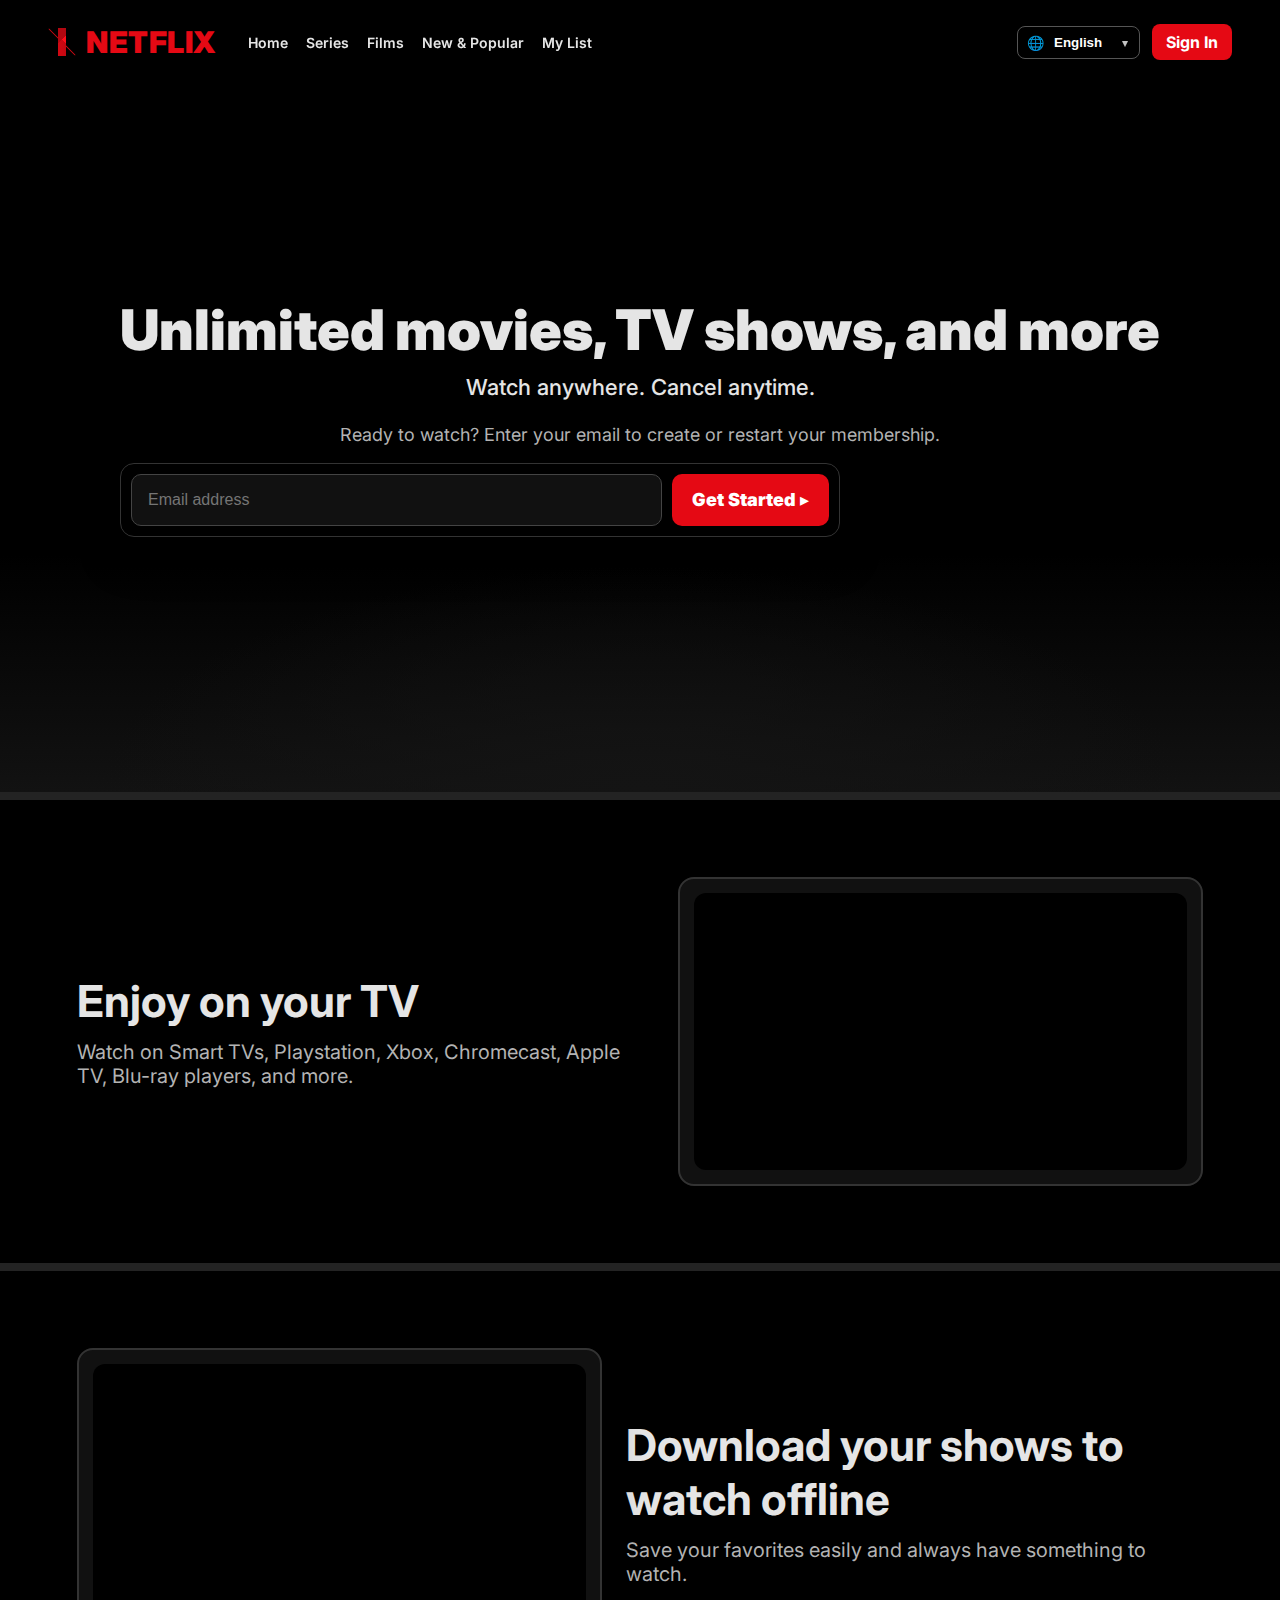
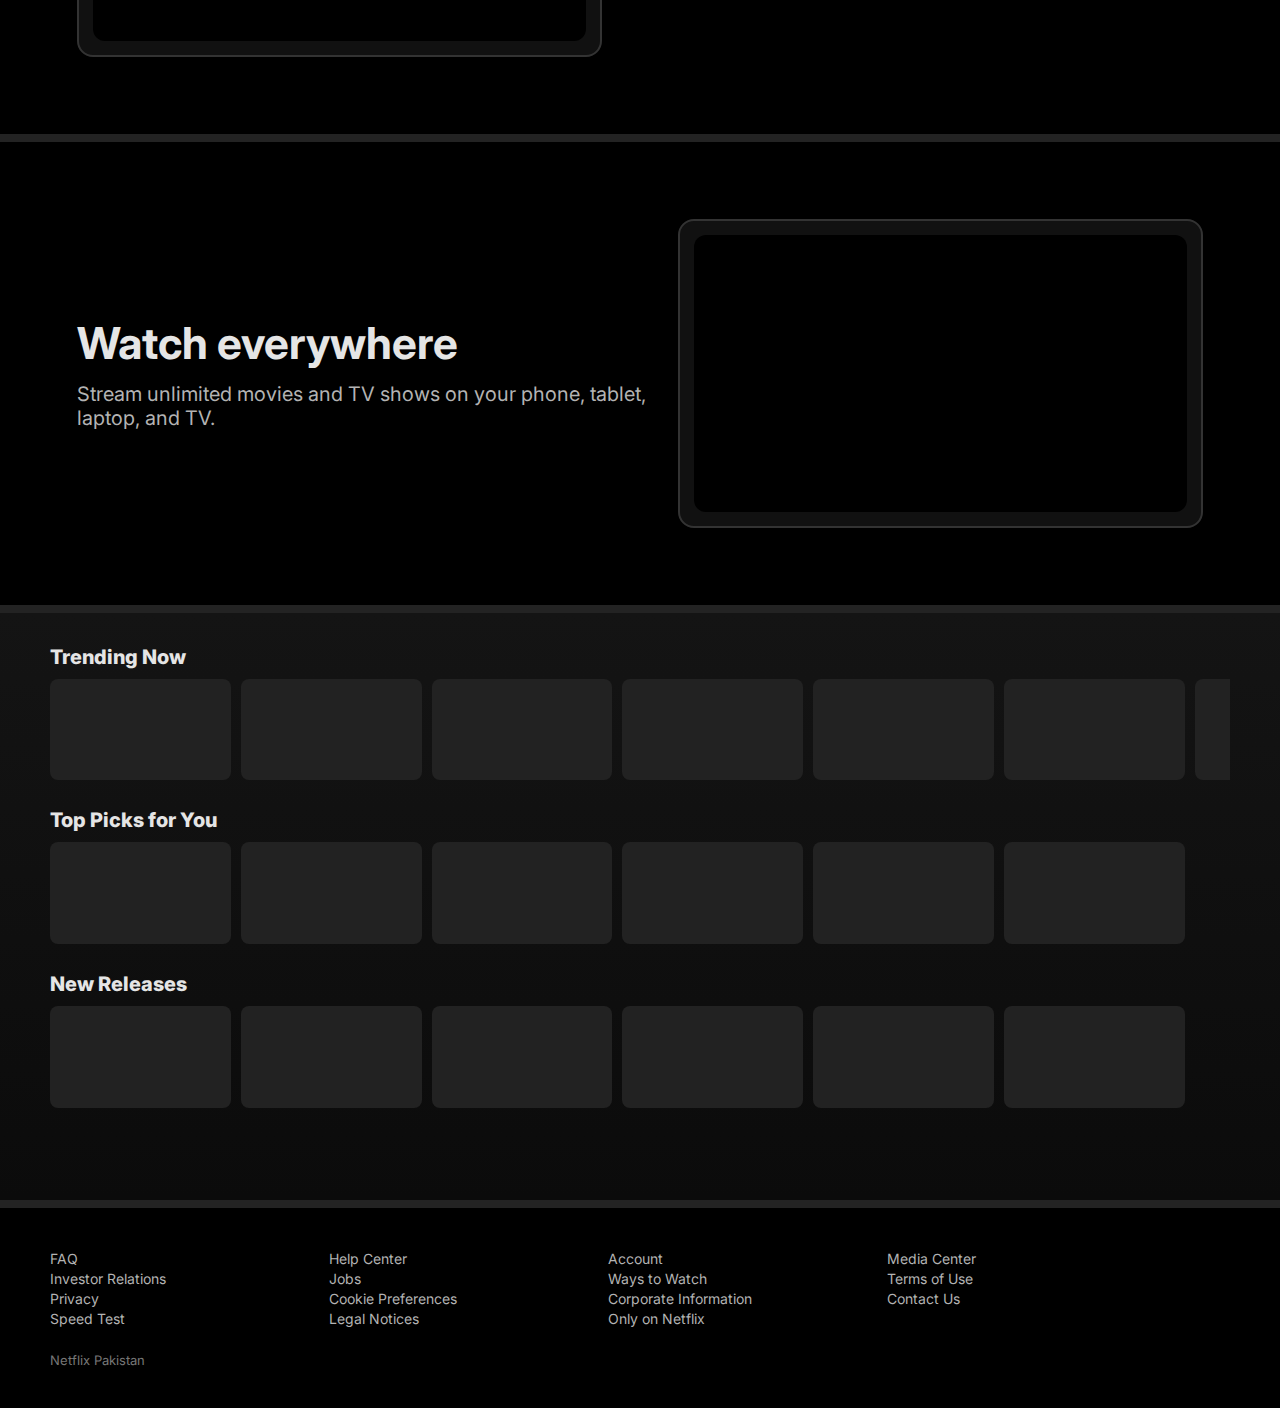
<file: index.html>
<!DOCTYPE html>
<html lang="en">
  <head>
    <meta charset="UTF-8" />
    <meta name="viewport" content="width=device-width, initial-scale=1" />
    <title>Netflix</title>
    <meta
      name="description"
      content="A Netflix-style responsive landing and browse UI built with only HTML & CSS (no JavaScript)."
    />
    <link rel="preconnect" href="https://fonts.googleapis.com" />
    <link rel="preconnect" href="https://fonts.gstatic.com" crossorigin />
    <link
      href="https://fonts.googleapis.com/css2?family=Inter:wght@300;400;600;700;800;900&display=swap"
      rel="stylesheet"
    />
    <style>
      :root {
        --netflix-red: #e50914;
        --netflix-red-dark: #b20710;
        --ink: #141414;
        --ink-2: #0b0b0b;
        --text: #e5e5e5;
        --muted: #b3b3b3;
        --card: #181818;
        --accent: #2f2f2f;
        --radius: 16px;
        --shadow: 0 20px 40px rgba(0, 0, 0, 0.35);
      }

      * {
        box-sizing: border-box;
      }
      html,
      body {
        height: 100%;
      }
      body {
        margin: 0;
        font-family: "Inter", system-ui, -apple-system, Segoe UI, Roboto,
          Helvetica, Arial, "Apple Color Emoji", "Segoe UI Emoji";
        background: var(--ink);
        color: var(--text);
        -webkit-font-smoothing: antialiased;
        -moz-osx-font-smoothing: grayscale;
      }

      a {
        color: inherit;
        text-decoration: none;
      }
      img {
        max-width: 100%;
        display: block;
      }
      button {
        font: inherit;
      }

      /* ===== Header ===== */
      .site-header {
        position: absolute;
        inset: 0 0 auto 0;
        padding: 24px clamp(16px, 4vw, 48px);
        display: grid;
        grid-template-columns: auto 1fr auto;
        align-items: center;
        z-index: 20;
      }
      .brand {
        display: inline-flex;
        align-items: center;
        gap: 10px;
        font-weight: 900;
        letter-spacing: 0.5px;
        font-size: clamp(22px, 3vw, 30px);
        color: var(--netflix-red);
      }
      .brand .n {
        width: 28px;
        height: 28px;
        display: inline-block;
        background: linear-gradient(135deg, #b20710 0 45%, transparent 46%) 0 0/100%
            100% no-repeat,
          linear-gradient(225deg, #ff0d19 0 45%, transparent 46%) 0 0/100% 100%
            no-repeat,
          linear-gradient(to right, #e50914, #b20710);
        -webkit-mask: linear-gradient(#000 0 0) top/8px 100% no-repeat,
          linear-gradient(45deg, transparent 48%, #000 49% 51%, transparent 52%)
            center/100% 100% no-repeat,
          linear-gradient(#000 0 0) bottom/8px 100% no-repeat;
        mask: linear-gradient(#000 0 0) top/8px 100% no-repeat,
          linear-gradient(45deg, transparent 48%, #000 49% 51%, transparent 52%)
            center/100% 100% no-repeat,
          linear-gradient(#000 0 0) bottom/8px 100% no-repeat;
        border-radius: 2px;
        box-shadow: 0 8px 24px rgba(229, 9, 20, 0.35);
      }

      .nav {
        display: flex;
        align-items: center;
        gap: 18px;
        margin-left: clamp(10px, 4vw, 32px);
      }
      .nav a {
        color: #fff;
        font-weight: 600;
        font-size: 14px;
        opacity: 0.9;
      }
      .nav a:hover {
        opacity: 1;
      }

      .header-actions {
        display: flex;
        align-items: center;
        gap: 12px;
      }
      .lang-select {
        position: relative;
      }
      .lang-select select {
        appearance: none;
        -webkit-appearance: none;
        -moz-appearance: none;
        background: rgba(0, 0, 0, 0.6);
        border: 1px solid #555;
        color: #fff;
        padding: 8px 36px 8px 36px;
        border-radius: 8px;
        font-weight: 600;
      }
      .lang-select:before {
        content: "🌐";
        position: absolute;
        left: 10px;
        top: 50%;
        transform: translateY(-50%);
        font-size: 14px;
        opacity: 0.85;
      }
      .lang-select:after {
        content: "▾";
        position: absolute;
        right: 12px;
        top: 50%;
        transform: translateY(-50%);
        font-size: 12px;
        opacity: 0.85;
      }
      .signin-btn {
        background: var(--netflix-red);
        border: none;
        color: #fff;
        font-weight: 700;
        padding: 8px 14px;
        border-radius: 8px;
        box-shadow: var(--shadow);
        transition: transform 0.15s ease, background 0.2s ease;
        cursor: pointer;
      }
      .signin-btn:hover {
        background: var(--netflix-red-dark);
        transform: translateY(-1px);
      }

      /* ===== Hero ===== */
      .hero {
        position: relative;
        min-height: 88vh;
        display: grid;
        place-items: center;
        text-align: center;
        padding: 120px 24px 80px;
        background: #000;
        isolation: isolate;
      }
      .hero::before {
        content: "";
        position: absolute;
        inset: 0;
        background: url("https://images.unsplash.com/photo-1517602302552-471fe67acf66?q=80&w=2070&auto=format&fit=crop")
          center/cover no-repeat;
        filter: brightness(0.45) saturate(1.1);
        z-index: -2;
      }
      .hero::after {
        content: "";
        position: absolute;
        inset: 0;
        background: radial-gradient(
            1200px 500px at 50% 100%,
            rgba(20, 20, 20, 1) 0%,
            rgba(20, 20, 20, 0) 45%
          ),
          linear-gradient(
            180deg,
            rgba(0, 0, 0, 0) 70%,
            rgba(20, 20, 20, 0.9) 100%
          );
        z-index: -1;
      }

      .hero h1 {
        font-size: clamp(28px, 5vw, 56px);
        margin: 0 0 10px;
        font-weight: 900;
      }
      .hero p.lead {
        font-size: clamp(16px, 2.2vw, 22px);
        margin: 0 0 24px;
        font-weight: 500;
      }
      .hero p.sub {
        font-size: clamp(14px, 2vw, 18px);
        margin: 0 0 18px;
        color: var(--muted);
      }

      .cta {
        display: grid;
        grid-template-columns: 1fr auto;
        gap: 10px;
        max-width: 720px;
        width: 100%;
        padding: 10px;
        border-radius: 14px;
        background: rgba(0, 0, 0, 0.6);
        border: 1px solid #333;
        box-shadow: var(--shadow);
      }
      .cta input[type="email"] {
        padding: 16px 16px;
        border-radius: 10px;
        border: 1px solid #444;
        background: #111;
        color: #fff;
        outline: none;
        font-size: 16px;
      }
      .cta .cta-btn {
        background: var(--netflix-red);
        color: #fff;
        font-weight: 900;
        font-size: 18px;
        border: none;
        padding: 14px 20px;
        border-radius: 10px;
        cursor: pointer;
      }
      .cta .cta-btn:hover {
        background: var(--netflix-red-dark);
      }

      /* ===== Feature Stripes ===== */
      .stripe {
        border-top: 8px solid #232323;
        background: #000;
        padding: clamp(40px, 6vw, 80px) clamp(16px, 6vw, 10vw);
        display: grid;
        gap: 24px;
        grid-template-columns: 1.1fr 1fr;
        align-items: center;
      }
      .stripe:nth-child(even) {
        grid-template-columns: 1fr 1.1fr;
      }
      .stripe h2 {
        font-size: clamp(24px, 3.6vw, 44px);
        margin: 0 0 12px;
      }
      .stripe p {
        color: var(--muted);
        font-size: clamp(14px, 2vw, 20px);
        margin: 0;
      }

      .mockup {
        background: #111;
        border: 2px solid #333;
        border-radius: var(--radius);
        padding: 14px;
        position: relative;
        box-shadow: var(--shadow);
      }
      .mockup .screen {
        aspect-ratio: 16/9;
        border-radius: 12px;
        overflow: hidden;
        background: #000;
        background-size: cover;
        background-position: center;
      }

      .screen.one {
        background-image: url("https://images.unsplash.com/photo-1497015289639-54688650d173?q=80&w=1935&auto=format&fit=crop");
      }
      .screen.two {
        background-image: url("https://images.unsplash.com/photo-1516979187457-637abb4f9353?q=80&w=1974&auto=format&fit=crop");
      }
      .screen.three {
        background-image: url("https://images.unsplash.com/photo-1510070009289-b5bc34383727?q=80&w=2070&auto=format&fit=crop");
      }

      /* ===== Rows (Browse) ===== */
      .browse {
        border-top: 8px solid #232323;
        background: linear-gradient(#141414, #0b0b0b);
        padding: 32px clamp(16px, 6vw, 50px) 64px;
      }
      .row {
        margin-bottom: 22px;
      }
      .row h3 {
        margin: 0 0 10px;
        font-size: 20px;
        font-weight: 800;
      }

      .cards {
        display: grid;
        grid-auto-flow: column;
        grid-auto-columns: calc(16% - 8px);
        gap: 10px;
        overflow-x: auto;
        padding-bottom: 6px;
        overscroll-behavior-inline: contain;
        scrollbar-color: #555 transparent;
        scrollbar-width: thin;
      }
      .cards::-webkit-scrollbar {
        height: 10px;
      }
      .cards::-webkit-scrollbar-thumb {
        background: #333;
        border-radius: 99px;
      }

      .card {
        position: relative;
        border-radius: 8px;
        background: #222;
        aspect-ratio: 16/9;
        overflow: hidden;
        cursor: pointer;
        transition: transform 0.2s ease, box-shadow 0.2s ease;
      }
      .card .poster {
        width: 100%;
        height: 100%;
        background-size: cover;
        background-position: center;
        filter: brightness(0.9);
      }
      .card:hover {
        transform: translateY(-4px) scale(1.03);
        box-shadow: 0 16px 40px rgba(0, 0, 0, 0.6);
      }

      .card .meta {
        position: absolute;
        inset: auto 0 0 0;
        padding: 10px;
        background: linear-gradient(
          180deg,
          rgba(0, 0, 0, 0) 0,
          rgba(0, 0, 0, 0.75) 60%
        );
        display: grid;
        gap: 6px;
        transform: translateY(20%);
        opacity: 0;
        transition: 0.2s ease;
      }
      .card:hover .meta {
        transform: translateY(0);
        opacity: 1;
      }
      .badge {
        display: inline-block;
        font-size: 12px;
        padding: 2px 8px;
        border-radius: 999px;
        background: rgba(255, 255, 255, 0.12);
      }
      .actions {
        display: flex;
        gap: 8px;
      }
      .btn {
        display: inline-flex;
        align-items: center;
        gap: 6px;
        padding: 6px 10px;
        border-radius: 999px;
        border: 1px solid rgba(255, 255, 255, 0.2);
        background: rgba(0, 0, 0, 0.4);
        color: #fff;
        font-weight: 700;
        font-size: 12px;
      }

      /* ===== Footer ===== */
      footer {
        border-top: 8px solid #232323;
        background: #000;
        color: #b3b3b3;
        padding: 40px clamp(16px, 6vw, 50px);
      }
      .fgrid {
        display: grid;
        gap: 16px;
        grid-template-columns: repeat(4, 1fr);
        max-width: 1100px;
      }
      footer a {
        color: #b3b3b3;
        font-size: 14px;
      }
      .copy {
        margin-top: 24px;
        font-size: 13px;
        color: #777;
      }

      /* ===== Responsive ===== */
      @media (max-width: 1100px) {
        .cards {
          grid-auto-columns: calc(20% - 8px);
        }
      }
      @media (max-width: 900px) {
        .cards {
          grid-auto-columns: calc(25% - 8px);
        }
        .stripe {
          grid-template-columns: 1fr;
          text-align: center;
        }
      }
      @media (max-width: 700px) {
        .cards {
          grid-auto-columns: calc(33% - 8px);
        }
        .nav {
          display: none;
        }
      }
      @media (max-width: 520px) {
        .cards {
          grid-auto-columns: calc(50% - 8px);
        }
        .cta {
          grid-template-columns: 1fr;
        }
      }
    </style>
  </head>
  <body>
    <!-- Header -->
    <header class="site-header">
      <a href="#" class="brand" aria-label="Netflix home">
        <span class="n" aria-hidden="true"></span>
        <span>NETFLIX</span>
      </a>
      <nav class="nav" aria-label="Primary">
        <a href="#browse">Home</a>
        <a href="#browse">Series</a>
        <a href="#browse">Films</a>
        <a href="#browse">New & Popular</a>
        <a href="#browse">My List</a>
      </nav>
      <div class="header-actions">
        <label class="lang-select">
          <select aria-label="Select language">
            <option>English</option>
            <option>Urdu</option>
          </select>
        </label>
        <button class="signin-btn" type="button">Sign In</button>
      </div>
    </header>

    <!-- Hero -->
    <section class="hero" role="banner">
      <div class="hero-copy">
        <h1>Unlimited movies, TV shows, and more</h1>
        <p class="lead">Watch anywhere. Cancel anytime.</p>
        <p class="sub">
          Ready to watch? Enter your email to create or restart your membership.
        </p>
        <form class="cta" action="#" method="get">
          <input
            type="email"
            name="email"
            placeholder="Email address"
            required
          />
          <button class="cta-btn" type="submit">Get Started ▸</button>
        </form>
      </div>
    </section>

    <!-- Feature stripes (like Netflix sections) -->
    <section class="stripe">
      <div>
        <h2>Enjoy on your TV</h2>
        <p>
          Watch on Smart TVs, Playstation, Xbox, Chromecast, Apple TV, Blu-ray
          players, and more.
        </p>
      </div>
      <div class="mockup">
        <div class="screen one" aria-hidden="true"></div>
      </div>
    </section>

    <section class="stripe">
      <div class="mockup">
        <div class="screen two" aria-hidden="true"></div>
      </div>
      <div>
        <h2>Download your shows to watch offline</h2>
        <p>Save your favorites easily and always have something to watch.</p>
      </div>
    </section>

    <section class="stripe">
      <div>
        <h2>Watch everywhere</h2>
        <p>
          Stream unlimited movies and TV shows on your phone, tablet, laptop,
          and TV.
        </p>
      </div>
      <div class="mockup">
        <div class="screen three" aria-hidden="true"></div>
      </div>
    </section>

    <!-- Browse rows -->
    <section id="browse" class="browse" aria-label="Browse rows">
      <div class="row">
        <h3>Trending Now</h3>
        <div class="cards">
          <a class="card" href="#">
            <div
              class="poster"
              style="
                background-image: url('https://picsum.photos/id/1011/600/338');
              "
            ></div>
            <div class="meta">
              <span class="badge">16+</span>
              <div class="actions">
                <span class="btn">▶ Play</span
                ><span class="btn">ⓘ More Info</span>
              </div>
            </div>
          </a>
          <a class="card" href="#"
            ><div
              class="poster"
              style="
                background-image: url('https://picsum.photos/id/1015/600/338');
              "
            ></div>
            <div class="meta">
              <span class="badge">13+</span>
              <div class="actions">
                <span class="btn">▶ Play</span
                ><span class="btn">ⓘ More Info</span>
              </div>
            </div></a
          >
          <a class="card" href="#"
            ><div
              class="poster"
              style="
                background-image: url('https://picsum.photos/id/1025/600/338');
              "
            ></div>
            <div class="meta">
              <span class="badge">U/A</span>
              <div class="actions">
                <span class="btn">▶ Play</span
                ><span class="btn">ⓘ More Info</span>
              </div>
            </div></a
          >
          <a class="card" href="#"
            ><div
              class="poster"
              style="
                background-image: url('https://picsum.photos/id/1005/600/338');
              "
            ></div>
            <div class="meta">
              <span class="badge">A</span>
              <div class="actions">
                <span class="btn">▶ Play</span
                ><span class="btn">ⓘ More Info</span>
              </div>
            </div></a
          >
          <a class="card" href="#"
            ><div
              class="poster"
              style="
                background-image: url('https://picsum.photos/id/1019/600/338');
              "
            ></div>
            <div class="meta">
              <span class="badge">7+</span>
              <div class="actions">
                <span class="btn">▶ Play</span
                ><span class="btn">ⓘ More Info</span>
              </div>
            </div></a
          >
          <a class="card" href="#"
            ><div
              class="poster"
              style="
                background-image: url('https://picsum.photos/id/1027/600/338');
              "
            ></div>
            <div class="meta">
              <span class="badge">PG</span>
              <div class="actions">
                <span class="btn">▶ Play</span
                ><span class="btn">ⓘ More Info</span>
              </div>
            </div></a
          >
          <a class="card" href="#"
            ><div
              class="poster"
              style="
                background-image: url('https://picsum.photos/id/1039/600/338');
              "
            ></div>
            <div class="meta">
              <span class="badge">16+</span>
              <div class="actions">
                <span class="btn">▶ Play</span
                ><span class="btn">ⓘ More Info</span>
              </div>
            </div></a
          >
        </div>
      </div>

      <div class="row">
        <h3>Top Picks for You</h3>
        <div class="cards">
          <a class="card" href="#"
            ><div
              class="poster"
              style="
                background-image: url('https://picsum.photos/id/1040/600/338');
              "
            ></div>
            <div class="meta">
              <span class="badge">A</span>
              <div class="actions">
                <span class="btn">▶ Play</span
                ><span class="btn">ⓘ More Info</span>
              </div>
            </div></a
          >
          <a class="card" href="#"
            ><div
              class="poster"
              style="
                background-image: url('https://picsum.photos/id/1049/600/338');
              "
            ></div>
            <div class="meta">
              <span class="badge">PG</span>
              <div class="actions">
                <span class="btn">▶ Play</span
                ><span class="btn">ⓘ More Info</span>
              </div>
            </div></a
          >
          <a class="card" href="#"
            ><div
              class="poster"
              style="
                background-image: url('https://picsum.photos/id/1050/600/338');
              "
            ></div>
            <div class="meta">
              <span class="badge">U/A</span>
              <div class="actions">
                <span class="btn">▶ Play</span
                ><span class="btn">ⓘ More Info</span>
              </div>
            </div></a
          >
          <a class="card" href="#"
            ><div
              class="poster"
              style="
                background-image: url('https://picsum.photos/id/1067/600/338');
              "
            ></div>
            <div class="meta">
              <span class="badge">13+</span>
              <div class="actions">
                <span class="btn">▶ Play</span
                ><span class="btn">ⓘ More Info</span>
              </div>
            </div></a
          >
          <a class="card" href="#"
            ><div
              class="poster"
              style="
                background-image: url('https://picsum.photos/id/1084/600/338');
              "
            ></div>
            <div class="meta">
              <span class="badge">7+</span>
              <div class="actions">
                <span class="btn">▶ Play</span
                ><span class="btn">ⓘ More Info</span>
              </div>
            </div></a
          >
          <a class="card" href="#"
            ><div
              class="poster"
              style="
                background-image: url('https://picsum.photos/id/1081/600/338');
              "
            ></div>
            <div class="meta">
              <span class="badge">16+</span>
              <div class="actions">
                <span class="btn">▶ Play</span
                ><span class="btn">ⓘ More Info</span>
              </div>
            </div></a
          >
        </div>
      </div>

      <div class="row">
        <h3>New Releases</h3>
        <div class="cards">
          <a class="card" href="#"
            ><div
              class="poster"
              style="
                background-image: url('https://picsum.photos/id/110/600/338');
              "
            ></div>
            <div class="meta">
              <span class="badge">U/A</span>
              <div class="actions">
                <span class="btn">▶ Play</span
                ><span class="btn">ⓘ More Info</span>
              </div>
            </div></a
          >
          <a class="card" href="#"
            ><div
              class="poster"
              style="
                background-image: url('https://picsum.photos/id/119/600/338');
              "
            ></div>
            <div class="meta">
              <span class="badge">PG</span>
              <div class="actions">
                <span class="btn">▶ Play</span
                ><span class="btn">ⓘ More Info</span>
              </div>
            </div></a
          >
          <a class="card" href="#"
            ><div
              class="poster"
              style="
                background-image: url('https://picsum.photos/id/181/600/338');
              "
            ></div>
            <div class="meta">
              <span class="badge">A</span>
              <div class="actions">
                <span class="btn">▶ Play</span
                ><span class="btn">ⓘ More Info</span>
              </div>
            </div></a
          >
          <a class="card" href="#"
            ><div
              class="poster"
              style="
                background-image: url('https://picsum.photos/id/242/600/338');
              "
            ></div>
            <div class="meta">
              <span class="badge">7+</span>
              <div class="actions">
                <span class="btn">▶ Play</span
                ><span class="btn">ⓘ More Info</span>
              </div>
            </div></a
          >
          <a class="card" href="#"
            ><div
              class="poster"
              style="
                background-image: url('https://picsum.photos/id/300/600/338');
              "
            ></div>
            <div class="meta">
              <span class="badge">13+</span>
              <div class="actions">
                <span class="btn">▶ Play</span
                ><span class="btn">ⓘ More Info</span>
              </div>
            </div></a
          >
          <a class="card" href="#"
            ><div
              class="poster"
              style="
                background-image: url('https://picsum.photos/id/367/600/338');
              "
            ></div>
            <div class="meta">
              <span class="badge">U/A</span>
              <div class="actions">
                <span class="btn">▶ Play</span
                ><span class="btn">ⓘ More Info</span>
              </div>
            </div></a
          >
        </div>
      </div>
    </section>

    <!-- Footer -->
    <footer>
      <div class="fgrid">
        <div>
          <a href="#">FAQ</a><br />
          <a href="#">Investor Relations</a><br />
          <a href="#">Privacy</a><br />
          <a href="#">Speed Test</a>
        </div>
        <div>
          <a href="#">Help Center</a><br />
          <a href="#">Jobs</a><br />
          <a href="#">Cookie Preferences</a><br />
          <a href="#">Legal Notices</a>
        </div>
        <div>
          <a href="#">Account</a><br />
          <a href="#">Ways to Watch</a><br />
          <a href="#">Corporate Information</a><br />
          <a href="#">Only on Netflix</a>
        </div>
        <div>
          <a href="#">Media Center</a><br />
          <a href="#">Terms of Use</a><br />
          <a href="#">Contact Us</a>
        </div>
      </div>
      <div class="copy">Netflix Pakistan</div>
    </footer>
  </body>
</html>
</file>
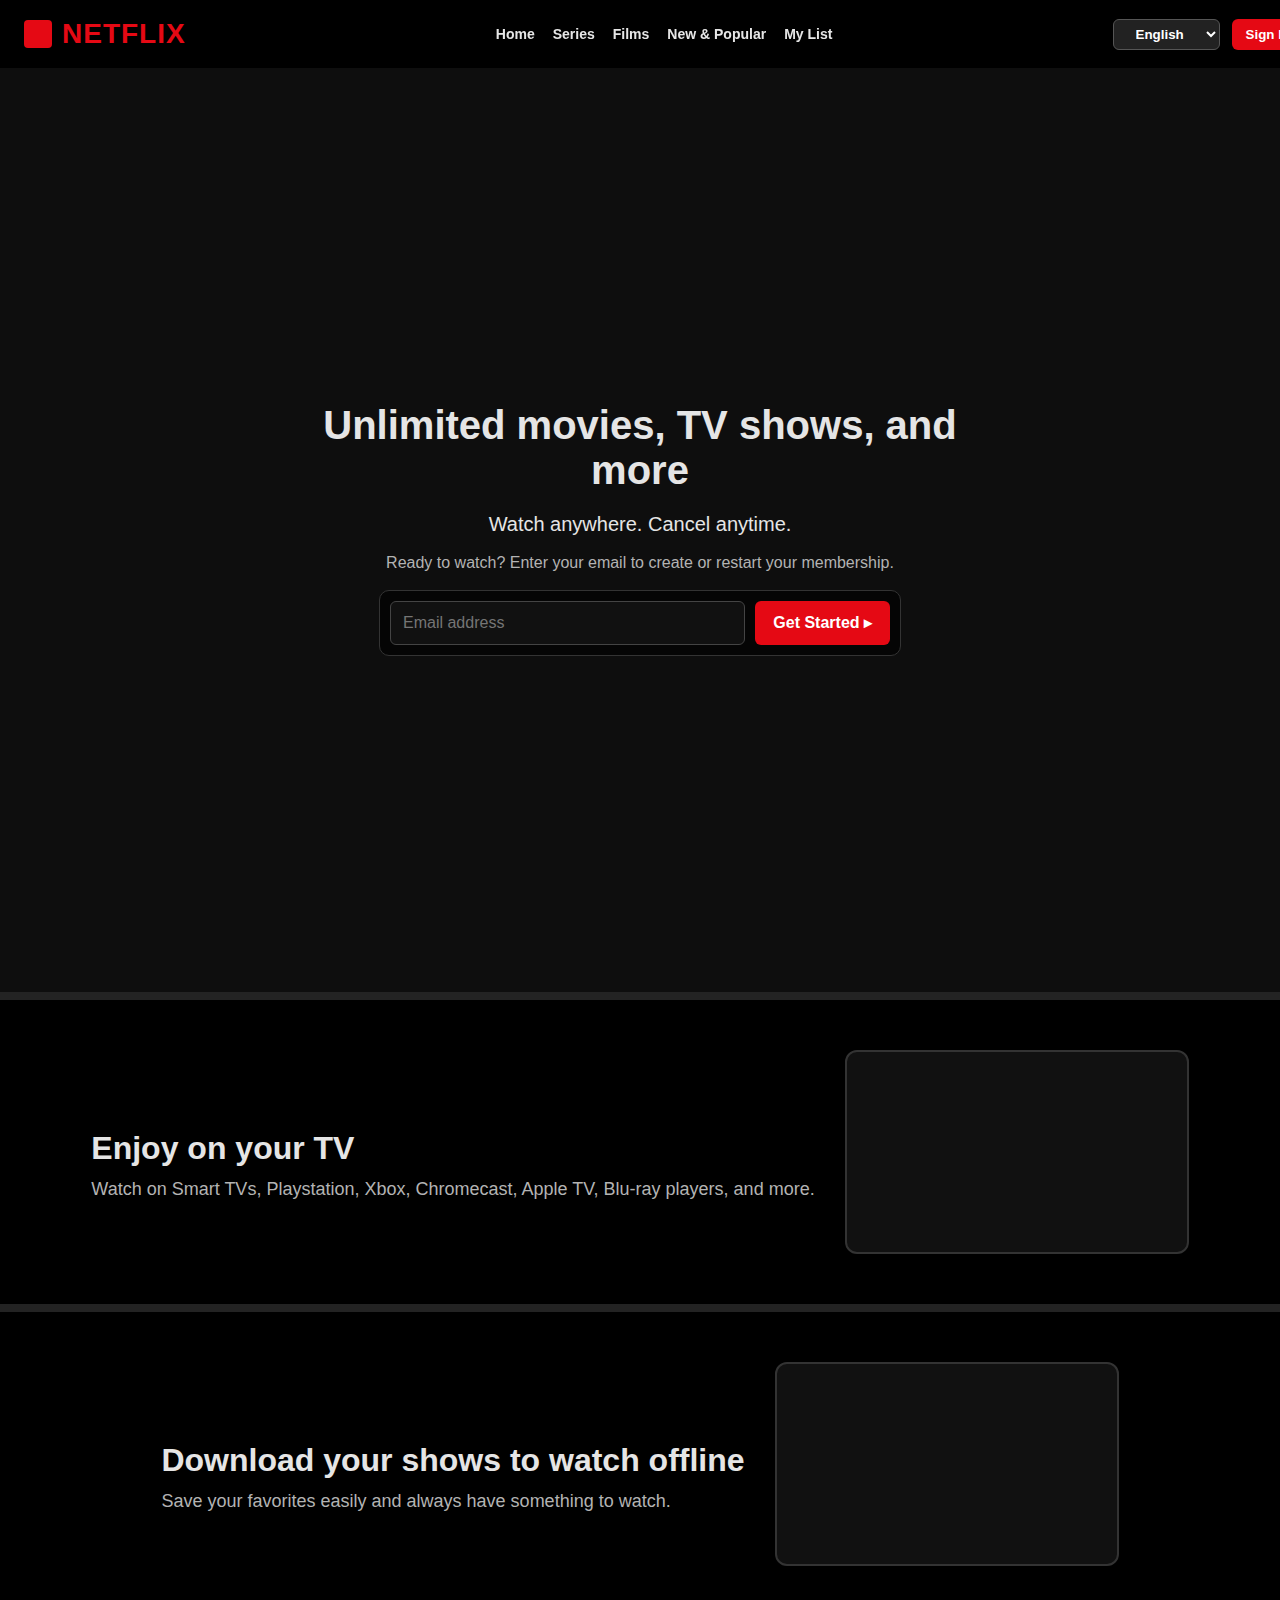
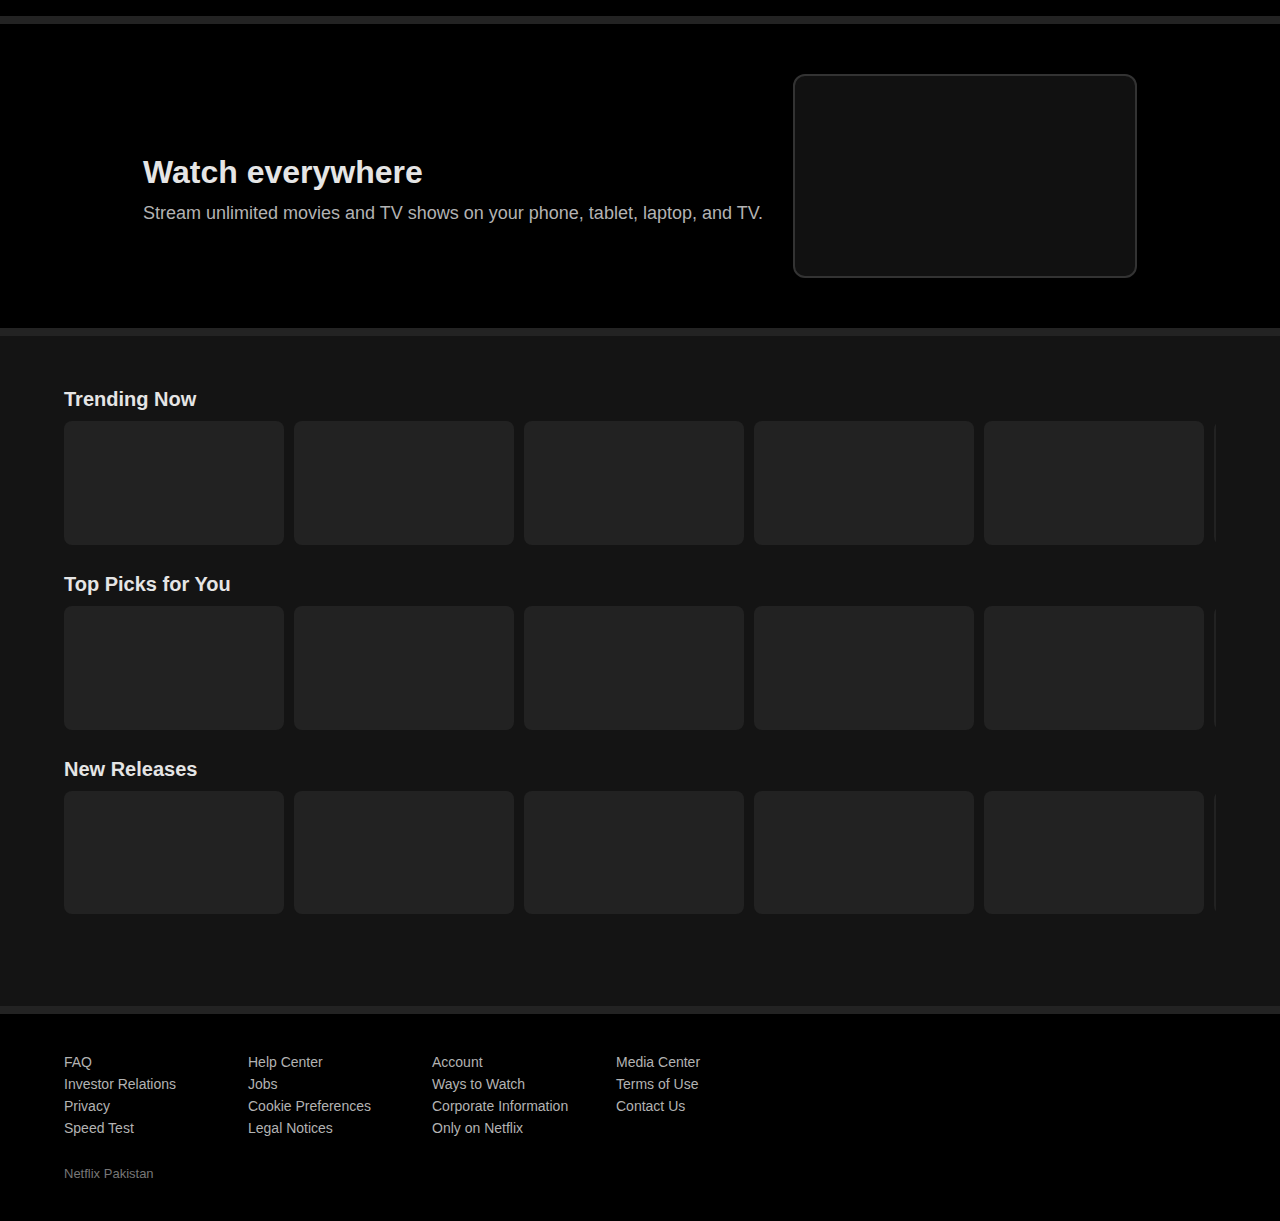
<file: index3.html>
<!DOCTYPE html>
<html lang="en">
  <head>
    <meta charset="UTF-8" />
    <meta name="viewport" content="width=device-width, initial-scale=1" />
    <title>Netflix</title>
    <style>
      body {
        margin: 0;
        font-family: Arial, sans-serif;
        background: #141414;
        color: #e5e5e5;
      }
      a {
        color: inherit;
        text-decoration: none;
      }
      img {
        max-width: 100%;
        display: block;
      }
      /* Header */
      .site-header {
        width: 100%;
        background: #000;
        color: #e50914;
        padding: 18px 24px;
        display: flex;
        align-items: center;
        justify-content: space-between;
        position: absolute;
        left: 0;
        top: 0;
        z-index: 10;
      }
      .brand {
        font-weight: bold;
        font-size: 28px;
        letter-spacing: 1px;
        display: flex;
        align-items: center;
        gap: 10px;
      }
      .brand .n {
        width: 28px;
        height: 28px;
        background: #e50914;
        border-radius: 4px;
        display: inline-block;
      }
      .nav {
        display: flex;
        gap: 18px;
        margin-left: 30px;
      }
      .nav a {
        color: #fff;
        font-weight: 600;
        font-size: 14px;
        opacity: 0.9;
      }
      .nav a:hover {
        opacity: 1;
      }
      .header-actions {
        display: flex;
        align-items: center;
        gap: 12px;
      }
      .lang-select select {
        background: #222;
        color: #fff;
        border: 1px solid #555;
        border-radius: 6px;
        padding: 6px 18px;
        font-weight: 600;
      }
      .signin-btn {
        background: #e50914;
        border: none;
        color: #fff;
        font-weight: 700;
        padding: 8px 14px;
        border-radius: 6px;
        cursor: pointer;
      }
      .signin-btn:hover {
        background: #b20710;
      }
      /* Hero */
      .hero {
        min-height: 88vh;
        display: flex;
        align-items: center;
        justify-content: center;
        text-align: center;
        padding: 120px 24px 80px;
        background: #000 url("https://images.unsplash.com/photo-1517602302552-471fe67acf66?q=80&w=2070&auto=format&fit=crop") center/cover no-repeat;
        position: relative;
      }
      .hero:after {
        content: "";
        position: absolute;
        inset: 0;
        background: rgba(20,20,20,0.7);
        z-index: 1;
      }
      .hero-copy {
        position: relative;
        z-index: 2;
        width: 100%;
        max-width: 700px;
      }
      .hero h1 {
        font-size: 40px;
        margin-bottom: 10px;
        font-weight: bold;
      }
      .hero .lead {
        font-size: 20px;
        margin-bottom: 18px;
      }
      .hero .sub {
        font-size: 16px;
        color: #b3b3b3;
        margin-bottom: 18px;
      }
      .cta {
        display: flex;
        gap: 10px;
        max-width: 500px;
        margin: 0 auto;
        background: rgba(0,0,0,0.6);
        border-radius: 10px;
        padding: 10px;
        border: 1px solid #333;
      }
      .cta input[type="email"] {
        flex: 1;
        padding: 12px;
        border-radius: 6px;
        border: 1px solid #444;
        background: #111;
        color: #fff;
        font-size: 16px;
      }
      .cta-btn {
        background: #e50914;
        color: #fff;
        font-weight: bold;
        font-size: 16px;
        border: none;
        padding: 12px 18px;
        border-radius: 6px;
        cursor: pointer;
      }
      .cta-btn:hover {
        background: #b20710;
      }
      /* Feature stripes */
      .stripe {
        border-top: 8px solid #232323;
        background: #000;
        padding: 50px 5vw;
        display: flex;
        align-items: center;
        justify-content: center;
        gap: 30px;
        flex-wrap: wrap;
      }
      .stripe:nth-child(even) {
        flex-direction: row-reverse;
      }
      .stripe h2 {
        font-size: 32px;
        margin-bottom: 12px;
      }
      .stripe p {
        color: #b3b3b3;
        font-size: 18px;
        margin: 0;
      }
      .mockup {
        background: #111;
        border: 2px solid #333;
        border-radius: 12px;
        padding: 10px;
        width: 320px;
        max-width: 90vw;
      }
      .screen {
        width: 100%;
        aspect-ratio: 16/9;
        border-radius: 8px;
        background-size: cover;
        background-position: center;
      }
      .screen.one {
        background-image: url("https://images.unsplash.com/photo-1497015289639-54688650d173?q=80&w=1935&auto=format&fit=crop");
      }
      .screen.two {
        background-image: url("https://images.unsplash.com/photo-1516979187457-637abb4f9353?q=80&w=1974&auto=format&fit=crop");
      }
      .screen.three {
        background-image: url("https://images.unsplash.com/photo-1510070009289-b5bc34383727?q=80&w=2070&auto=format&fit=crop");
      }
      /* Browse rows */
      .browse {
        border-top: 8px solid #232323;
        background: #141414;
        padding: 32px 5vw 64px;
      }
      .row {
        margin-bottom: 22px;
      }
      .row h3 {
        margin-bottom: 10px;
        font-size: 20px;
        font-weight: bold;
      }
      .cards {
        display: flex;
        gap: 10px;
        overflow-x: auto;
        padding-bottom: 6px;
      }
      .card {
        background: #222;
        border-radius: 8px;
        min-width: 220px;
        max-width: 220px;
        aspect-ratio: 16/9;
        overflow: hidden;
        position: relative;
        cursor: pointer;
        transition: transform 0.2s;
      }
      .card:hover {
        transform: translateY(-4px) scale(1.03);
        box-shadow: 0 8px 24px rgba(0,0,0,0.5);
      }
      .poster {
        width: 100%;
        height: 100%;
        background-size: cover;
        background-position: center;
        filter: brightness(0.9);
      }
      .meta {
        position: absolute;
        left: 0;
        right: 0;
        bottom: 0;
        padding: 10px;
        background: linear-gradient(180deg,rgba(0,0,0,0) 0,rgba(0,0,0,0.8) 80%);
        opacity: 0;
        transition: opacity 0.2s;
      }
      .card:hover .meta {
        opacity: 1;
      }
      .badge {
        display: inline-block;
        font-size: 12px;
        padding: 2px 8px;
        border-radius: 12px;
        background: rgba(255,255,255,0.12);
        margin-bottom: 6px;
      }
      .actions {
        display: flex;
        gap: 8px;
        margin-top: 4px;
      }
      .btn {
        background: #333;
        color: #fff;
        font-size: 12px;
        padding: 5px 10px;
        border-radius: 12px;
        border: none;
        font-weight: 600;
      }
      /* Footer */
      footer {
        border-top: 8px solid #232323;
        background: #000;
        color: #b3b3b3;
        padding: 40px 5vw;
      }
      .fgrid {
        display: flex;
        flex-wrap: wrap;
        gap: 24px;
        max-width: 1100px;
      }
      .fgrid > div {
        min-width: 160px;
      }
      footer a {
        color: #b3b3b3;
        font-size: 14px;
        display: block;
        margin-bottom: 6px;
      }
      .copy {
        margin-top: 24px;
        font-size: 13px;
        color: #777;
      }
      /* Responsive */
      @media (max-width: 900px) {
        .stripe {
          flex-direction: column !important;
          text-align: center;
        }
        .mockup {
          width: 90vw;
        }
        .cards {
          gap: 6px;
        }
        .card {
          min-width: 160px;
          max-width: 160px;
        }
      }
      @media (max-width: 600px) {
        .site-header {
          flex-direction: column;
          align-items: flex-start;
          gap: 10px;
        }
        .nav {
          margin-left: 0;
          flex-wrap: wrap;
        }
        .hero h1 {
          font-size: 26px;
        }
        .stripe h2 {
          font-size: 22px;
        }
        .mockup {
          width: 100%;
        }
        .card {
          min-width: 120px;
          max-width: 120px;
        }
      }
    </style>
  </head>
  <body>
    <!-- Header -->
    <header class="site-header">
      <a href="#" class="brand" aria-label="Netflix home">
        <span class="n" aria-hidden="true"></span>
        <span>NETFLIX</span>
      </a>
      <nav class="nav" aria-label="Primary">
        <a href="#browse">Home</a>
        <a href="#browse">Series</a>
        <a href="#browse">Films</a>
        <a href="#browse">New & Popular</a>
        <a href="#browse">My List</a>
      </nav>
      <div class="header-actions">
        <label class="lang-select">
          <select aria-label="Select language">
            <option>English</option>
            <option>Urdu</option>
          </select>
        </label>
        <button class="signin-btn" type="button">Sign In</button>
      </div>
    </header>
    <!-- Hero -->
    <section class="hero" role="banner">
      <div class="hero-copy">
        <h1>Unlimited movies, TV shows, and more</h1>
        <p class="lead">Watch anywhere. Cancel anytime.</p>
        <p class="sub">
          Ready to watch? Enter your email to create or restart your membership.
        </p>
        <form class="cta" action="#" method="get">
          <input
            type="email"
            name="email"
            placeholder="Email address"
            required
          />
          <button class="cta-btn" type="submit">Get Started ▸</button>
        </form>
      </div>
    </section>
    <!-- Feature stripes -->
    <section class="stripe">
      <div>
        <h2>Enjoy on your TV</h2>
        <p>
          Watch on Smart TVs, Playstation, Xbox, Chromecast, Apple TV, Blu-ray
          players, and more.
        </p>
      </div>
      <div class="mockup">
        <div class="screen one" aria-hidden="true"></div>
      </div>
    </section>
    <section class="stripe">
      <div class="mockup">
        <div class="screen two" aria-hidden="true"></div>
      </div>
      <div>
        <h2>Download your shows to watch offline</h2>
        <p>Save your favorites easily and always have something to watch.</p>
      </div>
    </section>
    <section class="stripe">
      <div>
        <h2>Watch everywhere</h2>
        <p>
          Stream unlimited movies and TV shows on your phone, tablet, laptop,
          and TV.
        </p>
      </div>
      <div class="mockup">
        <div class="screen three" aria-hidden="true"></div>
      </div>
    </section>
    <!-- Browse rows -->
    <section id="browse" class="browse" aria-label="Browse rows">
      <div class="row">
        <h3>Trending Now</h3>
        <div class="cards">
          <a class="card" href="#">
            <div
              class="poster"
              style="background-image: url('https://picsum.photos/id/1011/600/338');"
            ></div>
            <div class="meta">
              <span class="badge">16+</span>
              <div class="actions">
                <span class="btn">▶ Play</span>
                <span class="btn">ⓘ More Info</span>
              </div>
            </div>
          </a>
          <a class="card" href="#">
            <div
              class="poster"
              style="background-image: url('https://picsum.photos/id/1015/600/338');"
            ></div>
            <div class="meta">
              <span class="badge">13+</span>
              <div class="actions">
                <span class="btn">▶ Play</span>
                <span class="btn">ⓘ More Info</span>
              </div>
            </div>
          </a>
          <a class="card" href="#">
            <div
              class="poster"
              style="background-image: url('https://picsum.photos/id/1025/600/338');"
            ></div>
            <div class="meta">
              <span class="badge">U/A</span>
              <div class="actions">
                <span class="btn">▶ Play</span>
                <span class="btn">ⓘ More Info</span>
              </div>
            </div>
          </a>
          <a class="card" href="#">
            <div
              class="poster"
              style="background-image: url('https://picsum.photos/id/1005/600/338');"
            ></div>
            <div class="meta">
              <span class="badge">A</span>
              <div class="actions">
                <span class="btn">▶ Play</span>
                <span class="btn">ⓘ More Info</span>
              </div>
            </div>
          </a>
          <a class="card" href="#">
            <div
              class="poster"
              style="background-image: url('https://picsum.photos/id/1019/600/338');"
            ></div>
            <div class="meta">
              <span class="badge">7+</span>
              <div class="actions">
                <span class="btn">▶ Play</span>
                <span class="btn">ⓘ More Info</span>
              </div>
            </div>
          </a>
          <a class="card" href="#">
            <div
              class="poster"
              style="background-image: url('https://picsum.photos/id/1027/600/338');"
            ></div>
            <div class="meta">
              <span class="badge">PG</span>
              <div class="actions">
                <span class="btn">▶ Play</span>
                <span class="btn">ⓘ More Info</span>
              </div>
            </div>
          </a>
          <a class="card" href="#">
            <div
              class="poster"
              style="background-image: url('https://picsum.photos/id/1039/600/338');"
            ></div>
            <div class="meta">
              <span class="badge">16+</span>
              <div class="actions">
                <span class="btn">▶ Play</span>
                <span class="btn">ⓘ More Info</span>
              </div>
            </div>
          </a>
        </div>
      </div>
      <div class="row">
        <h3>Top Picks for You</h3>
        <div class="cards">
          <a class="card" href="#">
            <div
              class="poster"
              style="background-image: url('https://picsum.photos/id/1040/600/338');"
            ></div>
            <div class="meta">
              <span class="badge">A</span>
              <div class="actions">
                <span class="btn">▶ Play</span>
                <span class="btn">ⓘ More Info</span>
              </div>
            </div>
          </a>
          <a class="card" href="#">
            <div
              class="poster"
              style="background-image: url('https://picsum.photos/id/1049/600/338');"
            ></div>
            <div class="meta">
              <span class="badge">PG</span>
              <div class="actions">
                <span class="btn">▶ Play</span>
                <span class="btn">ⓘ More Info</span>
              </div>
            </div>
          </a>
          <a class="card" href="#">
            <div
              class="poster"
              style="background-image: url('https://picsum.photos/id/1050/600/338');"
            ></div>
            <div class="meta">
              <span class="badge">U/A</span>
              <div class="actions">
                <span class="btn">▶ Play</span>
                <span class="btn">ⓘ More Info</span>
              </div>
            </div>
          </a>
          <a class="card" href="#">
            <div
              class="poster"
              style="background-image: url('https://picsum.photos/id/1067/600/338');"
            ></div>
            <div class="meta">
              <span class="badge">13+</span>
              <div class="actions">
                <span class="btn">▶ Play</span>
                <span class="btn">ⓘ More Info</span>
              </div>
            </div>
          </a>
          <a class="card" href="#">
            <div
              class="poster"
              style="background-image: url('https://picsum.photos/id/1084/600/338');"
            ></div>
            <div class="meta">
              <span class="badge">7+</span>
              <div class="actions">
                <span class="btn">▶ Play</span>
                <span class="btn">ⓘ More Info</span>
              </div>
            </div>
          </a>
          <a class="card" href="#">
            <div
              class="poster"
              style="background-image: url('https://picsum.photos/id/1081/600/338');"
            ></div>
            <div class="meta">
              <span class="badge">16+</span>
              <div class="actions">
                <span class="btn">▶ Play</span>
                <span class="btn">ⓘ More Info</span>
              </div>
            </div>
          </a>
        </div>
      </div>
      <div class="row">
        <h3>New Releases</h3>
        <div class="cards">
          <a class="card" href="#">
            <div
              class="poster"
              style="background-image: url('https://picsum.photos/id/110/600/338');"
            ></div>
            <div class="meta">
              <span class="badge">U/A</span>
              <div class="actions">
                <span class="btn">▶ Play</span>
                <span class="btn">ⓘ More Info</span>
              </div>
            </div>
          </a>
          <a class="card" href="#">
            <div
              class="poster"
              style="background-image: url('https://picsum.photos/id/119/600/338');"
            ></div>
            <div class="meta">
              <span class="badge">PG</span>
              <div class="actions">
                <span class="btn">▶ Play</span>
                <span class="btn">ⓘ More Info</span>
              </div>
            </div>
          </a>
          <a class="card" href="#">
            <div
              class="poster"
              style="background-image: url('https://picsum.photos/id/181/600/338');"
            ></div>
            <div class="meta">
              <span class="badge">A</span>
              <div class="actions">
                <span class="btn">▶ Play</span>
                <span class="btn">ⓘ More Info</span>
              </div>
            </div>
          </a>
          <a class="card" href="#">
            <div
              class="poster"
              style="background-image: url('https://picsum.photos/id/242/600/338');"
            ></div>
            <div class="meta">
              <span class="badge">7+</span>
              <div class="actions">
                <span class="btn">▶ Play</span>
                <span class="btn">ⓘ More Info</span>
              </div>
            </div>
          </a>
          <a class="card" href="#">
            <div
              class="poster"
              style="background-image: url('https://picsum.photos/id/300/600/338');"
            ></div>
            <div class="meta">
              <span class="badge">13+</span>
              <div class="actions">
                <span class="btn">▶ Play</span>
                <span class="btn">ⓘ More Info</span>
              </div>
            </div>
          </a>
          <a class="card" href="#">
            <div
              class="poster"
              style="background-image: url('https://picsum.photos/id/367/600/338');"
            ></div>
            <div class="meta">
              <span class="badge">U/A</span>
              <div class="actions">
                <span class="btn">▶ Play</span>
                <span class="btn">ⓘ More Info</span>
              </div>
            </div>
          </a>
        </div>
      </div>
    </section>
    <!-- Footer -->
    <footer>
      <div class="fgrid">
        <div>
          <a href="#">FAQ</a>
          <a href="#">Investor Relations</a>
          <a href="#">Privacy</a>
          <a href="#">Speed Test</a>
        </div>
        <div>
          <a href="#">Help Center</a>
          <a href="#">Jobs</a>
          <a href="#">Cookie Preferences</a>
          <a href="#">Legal Notices</a>
        </div>
        <div>
          <a href="#">Account</a>
          <a href="#">Ways to Watch</a>
          <a href="#">Corporate Information</a>
          <a href="#">Only on Netflix</a>
        </div>
        <div>
          <a href="#">Media Center</a>
          <a href="#">Terms of Use</a>
          <a href="#">Contact Us</a>
        </div>
      </div>
      <div class="copy">Netflix Pakistan</div>
    </footer>
  </body>
</html>
</file>
